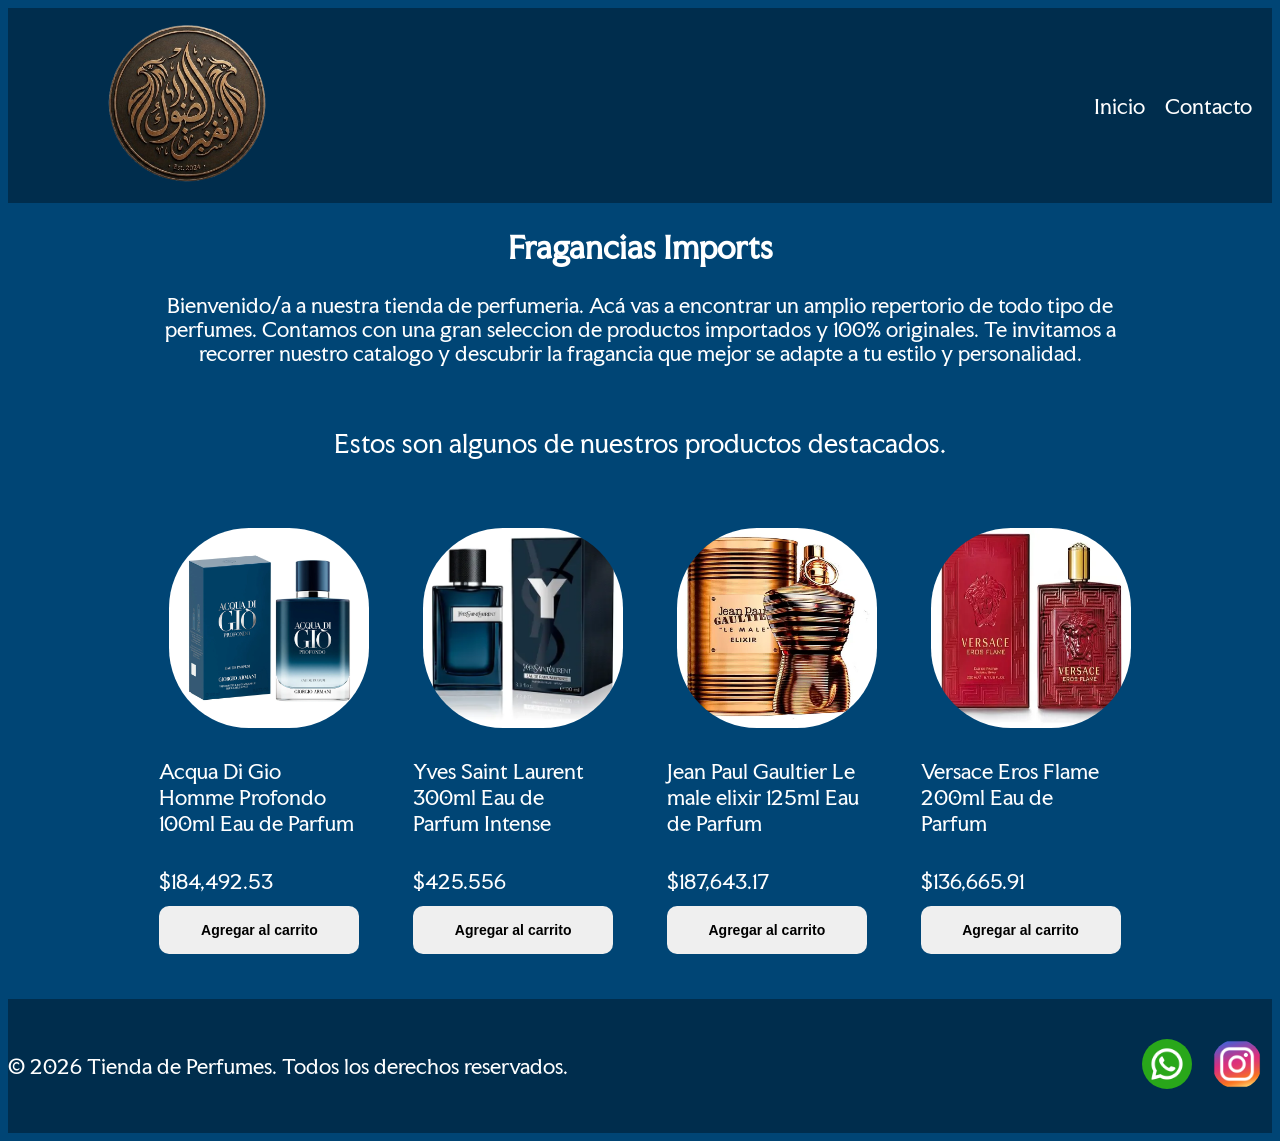
<file: index.html>
<!DOCTYPE html>
<html lang="en">
<head>
    <meta charset="UTF-8">
    <meta name="viewport" content="width=device-width, initial-scale=1.0">
    <title>mi página web</title>


<link rel="stylesheet" href="./css/styles.css">

<link rel="preconnect" href="https://fonts.googleapis.com">
<link rel="preconnect" href="https://fonts.gstatic.com" crossorigin>
<link href="https://fonts.googleapis.com/css2?family=Faculty+Glyphic&display=swap" rel="stylesheet">

</head>
<body>
   <header class="header.nav">

<div class=" div-logo">
    <a class="logo" href="./index.html">
        <img class="logo-inicio"src="./img/logo.png" alt="logo de la tienda">
</a></div>

<nav class="nav">
    <ul class="menu">
    <li><a class="inicio-link" href="./index.html">Inicio</a></li>
   <li><a class="contacto-link" href="./pages/contacto.html">Contacto</a></li>
</ul>
</nav>
   </header>

<main> 
<h1 class="titulo-principal text-secondary"> Fragancias Imports</h1>

<h2 class="descripcion-princpal">Bienvenido/a a nuestra tienda de perfumeria. Acá vas a encontrar un amplio repertorio de todo tipo de perfumes. Contamos con una gran seleccion de productos importados y 100% originales. Te invitamos a recorrer nuestro catalogo y descubrir la fragancia que mejor se adapte a tu estilo y personalidad.
</h2>


<section >
<p class="titulo-productos text-secondary" >Estos son algunos de nuestros productos destacados.</p>

<div class="container"> 

<article class="card text-dark">
<img src="./img/Acqua Di Gio Homme Profondo" alt="Acqua Di Gio Homme Profondo" >
<h3>Acqua Di Gio Homme Profondo 100ml Eau de Parfum</h3>
<p>$184,492.53</p>
<button class="btn bg-secondary text-dark" type="submit">Agregar al carrito</button>
</article>



<article class="card text-dark"> 
<img src="./img/Yves Saint Laurent" alt="Yves Saint Laurent" >
<h3>Yves Saint Laurent 300ml Eau de Parfum Intense</h3>
<p>$425.556</p>
<button class="btn bg-secondary text-dark" type="submit">Agregar al carrito</button>
</article>
    

<article class="card text-dark">
<img src="./img/JPG Le male elixir" alt="Jean Paul Gaultier Le male elixir">
<h3>Jean Paul Gaultier Le male elixir 125ml Eau de Parfum</h3>
<p>$187,643.17</p>
<button class="btn bg-secondary text-dark" type="submit">Agregar al carrito</button>
</article>



<article class="card text-dark">
<img src="./img/Versace Eros Flame" alt="Versace Eros Flame" >
<h3>Versace Eros Flame 200ml Eau de Parfum</h3>
<p>$136,665.91</p>
<button class="btn bg-secondary text-dark" type="submit">Agregar al carrito</button>
</article>



</div>

</section>

</main>

   <footer>
<p>© 2026 Tienda de Perfumes. Todos los derechos reservados.</p>

<nav>
    <ul class="footer-list">
        <li>
            <a href="http://wa.link/trnaar">
            <img src="./img/whatsapp.png" alt="logo whatsapp"></li>
            </a>

        <li>
            <a href="https://www.instagram.com/va.lenmartinez/">
            <img src="./img/instagram.png" alt="logo instagram"></li>
            </a>

    </ul>

</nav>


   </footer>
</body>
</html>
</file>
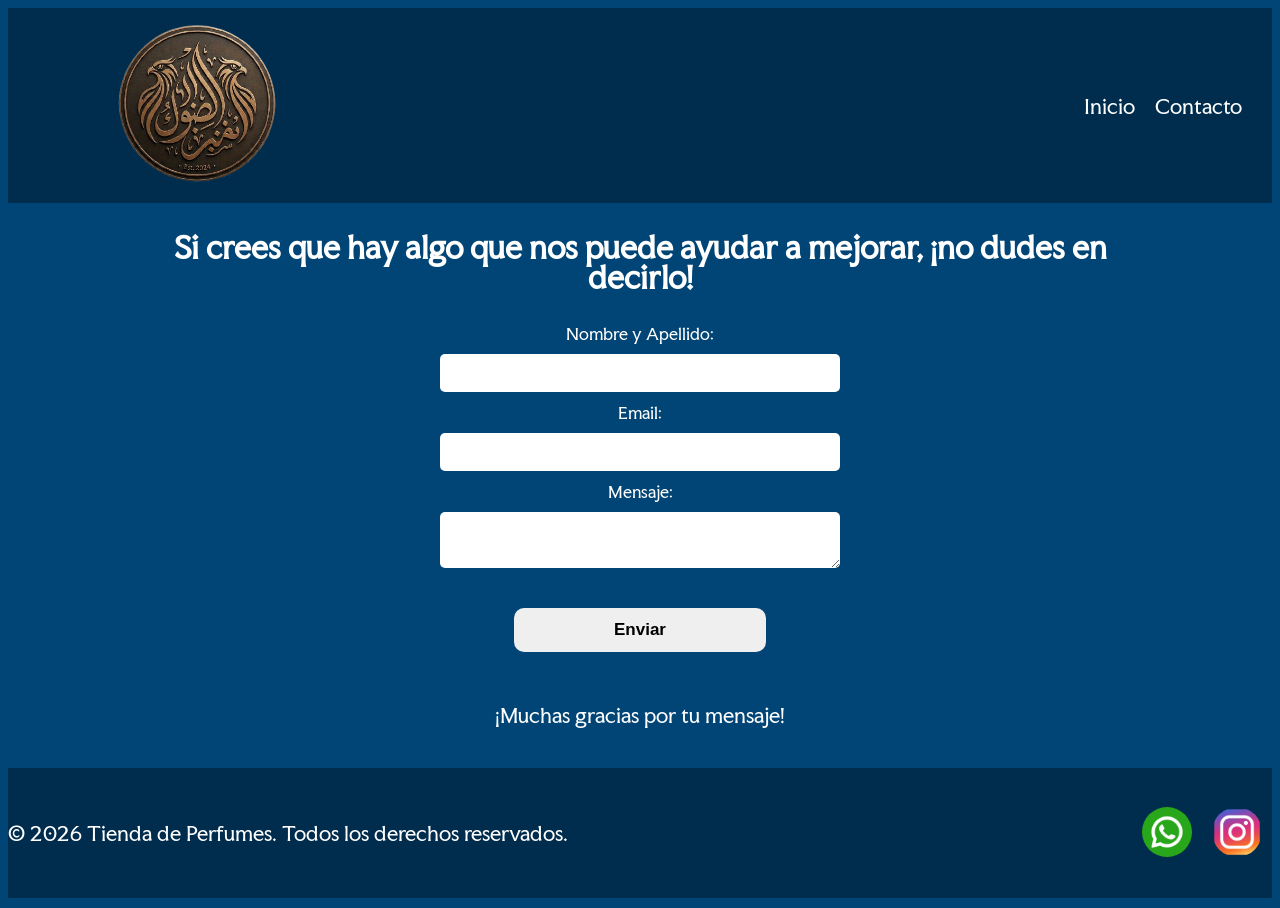
<file: pages/contacto.html>
<!DOCTYPE html>
<html lang="en">
<head>
    <meta charset="UTF-8">
    <meta name="viewport" content="width=device-width, initial-scale=1.0">
    <title>mi pagina web</title>

<link rel="stylesheet" href="../css/styles.css">

<link rel="preconnect" href="https://fonts.googleapis.com">
<link rel="preconnect" href="https://fonts.gstatic.com" crossorigin>
<link href="https://fonts.googleapis.com/css2?family=Faculty+Glyphic&display=swap" rel="stylesheet">

</head>


<header class="header-contact">

<div class=" div-contact-logo">
    <a class="logo-contact" href="../index.html">
        <img src="../img/logo.png" alt="logo de la tienda">
</a></div>

<nav class="nav-contact">
    <ul class="menu">
    <li><a class="inicio-link" href="../index.html">Inicio</a></li>
   <li><a class="contacto-link" href="contacto.html">Contacto</a></li>
</ul>
</nav>
   </header>


<body class="body-contact">
    
<main> 


    <h1 class="mensaje-contacto">Si crees que hay algo que nos puede ayudar a mejorar, 
        ¡no dudes en decirlo!


    </h1>

<form class="contacto-form" action="https://formspree.io/f/xdekgkll" method="post">
    <label for="nombre">Nombre y Apellido:</label>
    <input type="text" id="nombre" name="nombre" required>

    <label for="email">Email:</label>
    <input type="email" id="email" name="email" required>

    <label for="mensaje">Mensaje:</label>
    <textarea id="mensaje" name="mensaje" required></textarea>


    <button class="btn-contacto" type="submit">Enviar</button>

</form>


<h3 class="despedida-contacto"> 
    ¡Muchas gracias por tu mensaje!</h3>


</main>



    <footer class="footer-contact">
<p>© 2026 Tienda de Perfumes. Todos los derechos reservados.</p>

<nav>
    <ul class="contact-list">
        <li>
            <a href="http://wa.link/trnaar">
            <img src="../img/whatsapp.png" alt="logo whatsapp"></li>
            </a>

        <li>
            <a href="https://www.instagram.com/va.lenmartinez/">
            <img src="../img/instagram.png" alt="logo instagram"></li>
            </a>

    </ul>

</nav>

   </footer>

</body>
</html>
</file>
<file: css/styles.css>
# {
    margin: 0;
    padding: 0;
    box-sizing: border-box;

}

html {
    font-size: 62.5%;
}

body {
    font-family: faculty glyphic, sans-serif;
    font-size: 1.4rem;
    background-color: #004575;
    color: white;
    font-weight: 400;
    weight: 100%;
    height: 25%;
 
    }


main {
        width: 80%;
        margin: auto;
        padding-bottom: 2rem;
        color: #fff;
        font-weight: 400;
    }


h1 {
    font-size: 3rem;
    font-weight: 600;
    line-height: 1;
    margin: 3rem 0;
    text-align: center;
}


h2 {
    font-size: 2rem;
    font-weight: 400;
    line-height: 1.2;
    text-align: center;
    margin: 3rem 0;
}


h3 {
    font-size: 2rem;
    font-weight: 300;
}


p {
    font-size: 2rem;
    line-height: 1.5;
    margin: 1rem 0;
    flex 1
    display: flex;
    flex-direction: row;
    alaign-items: center;
}

.titulo-productos {
align-items: center;
display: flex;
flex-direction: column;
padding: 3rem;
font-size: 2.5rem;

}




.container {
  display: flex;
  flex-direction: row;
  flex-wrap: wrap;
  justify-content: space-between;
  padding: 1rem;
  margin: 1.5rem;

}


.card {
display: flex;
  flex-direction: column; 
  justify-content: space-between; 
  width: 100%;          
  max-width: 20rem;        
  background-color:#fff
  padding: 1rem;
  font-weight: 500;

}


.card img {
  width: 100%;
  height: 20rem;
  margin-bottom: 1rem;
  border-radius: 8rem; 
  margin: 1rem;
}


.btn {
    border: none;
    font-size: 1.4rem;
    font-weight: bold;
    padding: 1.6rem;
    border-radius: 1rem;
}


header{
    background-color: #002d4d;
    color: white;
    display: flex;
    justify-content: space-between;
    align-items: center;
    width: 100%;
    height: 25%;
   
    img {
       width: 18vw;
       min-width: 28vw;
       max-width: 25vw;
       height: auto; 
       

    }


}

footer{
    background-color: #002d4d;
    color: white;
    display: flex;
    justify-content: space-between;
    align-items: center;
    width: 100%;
    height: 25%;

    img {
    padding: 1rem;
    width: 5rem;
    height: 5rem;
    justify-content: space-between;
    border-radius: 7rem;
    
    }


}

.footer-list {
    display: flex;
    justify-content: center;
    align-items: center;
    list-style: none;
    padding: 3rem 0;
    margin: 0;
}

 .header.nav, .div-logo, .nav, .logo, .menu, .inicio-link, .contacto-link {
      display: flex;
  flex-direction: row;  
  flex-wrap: wrap;      
  justify-content: space-between;
  text-decoration: none;
  list-style: none;
}

  


CONTACTO


 .div-contacto-logo, .nav-contact, .logo-contact, .menu, .inicio-link, .contacto-link {
    display: flex;
    justify-content: space-between;
    align-items: center;
    padding: 0 1rem;
    text-decoration: none;
    list-style: none;
    color: white;
    font-size: 2rem;
 }

.header-contact {
   background-color: #002d4d;
    color: white;
    display: flex;
    justify-content: space-between;
    align-items: center;
    width: 100%;
    height: 25%;

    img {
        width: 18vw;
       min-width: 28vw;
       max-width: 25vw;
       height: auto; 
       

    }
    
}


.footer-contact {
    full-width
    height: 10%;
 }

.contact-list {
    width: 80%;
    height: 10vh;
    padding: 2rem 0;
    margin: 0;
    font-size: 1rem;
    list-style: none;
    text-decoration: none;
    display: flex;
    align-items: center;
}


.mensaje-contacto {
    display: flex;
    flex-direction: center;
    font-weight: 600;
}

.despedida-contacto {
    display: flex;
    justify-content: center;
    


}

 .contacto-form {
    display: flex;
    flex-direction: column;
    align-items: center;
    justify-content: space-between;
    margin: 2rem 0;
    
 }


label {
    font-size: 1.6rem;
    font-weight: 200;
    margin-bottom: 1rem;
    color: white;
    line-weight: 1rem;

}

input, textarea {
    width: 100%;
    max-width: 400px; 
    padding: 1rem;
    font-size: 1.6rem;
    border-radius: 0.5rem;
    border: none;
    margin-bottom: 1rem;
     box-sizing: border-box;
}

.btn-contacto {
    border: none;
    font-size: 1.7rem;
    font-weight: bold;
    padding: 1.6rem;
    margin: 3rem;
    border-radius: 1rem;
    width: auto;
    padding: 12px 24px;
    min-width: 25%;
    
}
</file>
